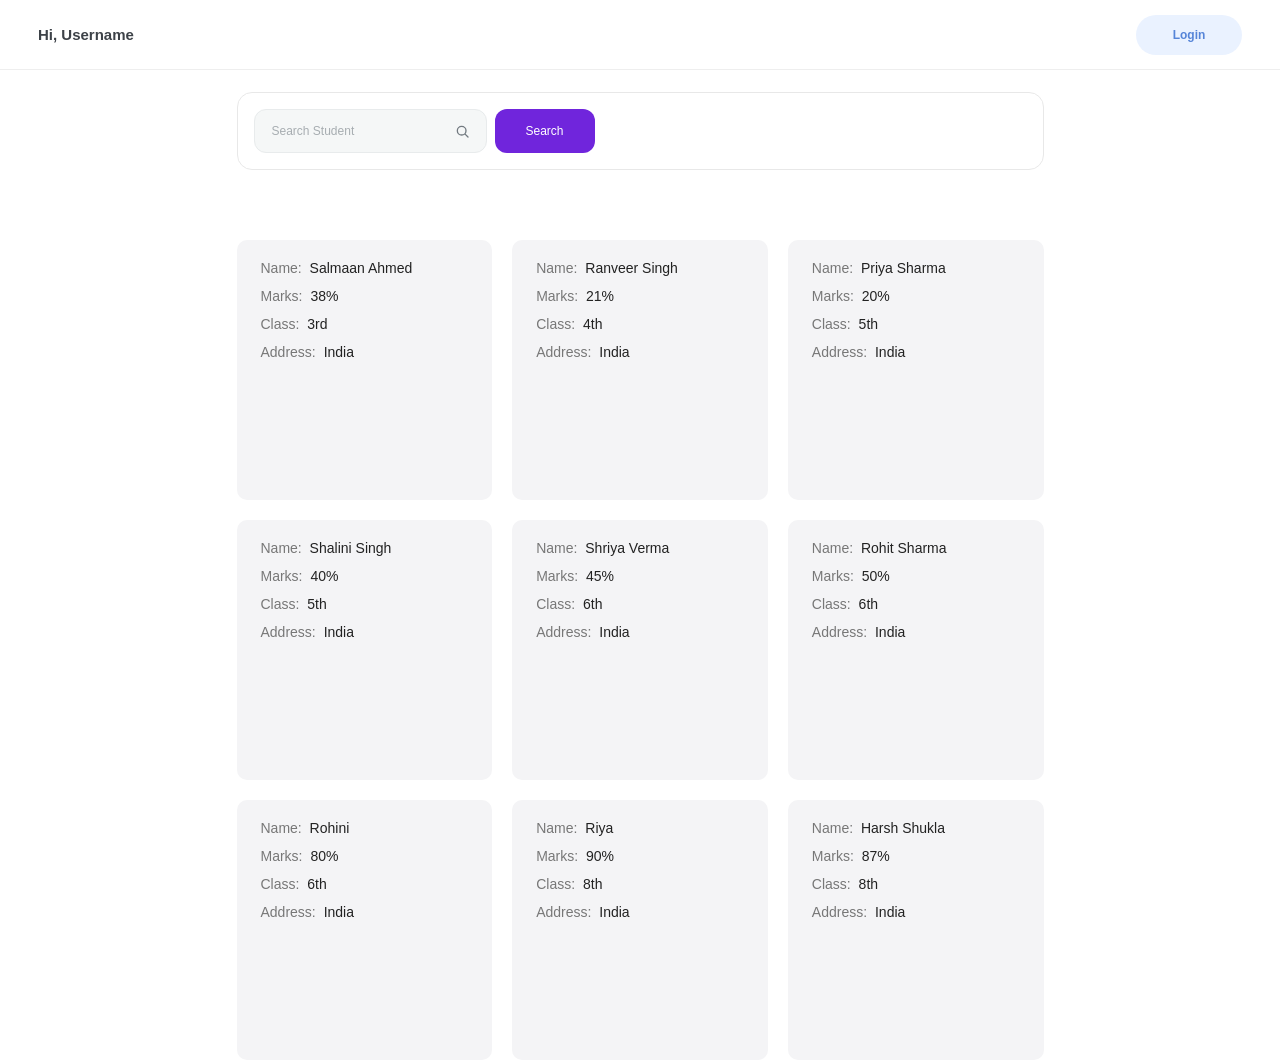
<file: JavaScript/TASKS/map filter exercise/index.html>
<!DOCTYPE html>
<html lang="en">
<head>
  <meta charset="UTF-8">
  <meta name="viewport" content="width=device-width, initial-scale=1.0">
  <title>map filter exercise</title>
  <link rel="stylesheet" href="style.css">
</head>
<body>
  <header class="page-header">
    <p>Hi, Username</p>
    <button class="login-button" type="button">Login</button>
  </header>

  <div class="searchbar">
    <form role="search">
      <div class="search-input">
        <input
          type="search"
          name="q"
          placeholder="Search Student"
          aria-label="Search students"
        >
        <svg viewBox="0 0 24 24" aria-hidden="true">
          <path d="m21 21-4.35-4.35m1.35-5.15a6.5 6.5 0 1 1-13 0 6.5 6.5 0 0 1 13 0Z"></path>
        </svg>
      </div>
      <button type="submit">Search</button>
    </form>
  </div>

  <div class="card-grid" id="student-cards"></div>
  <script src="script.js"></script>
</body>
</html>
</file>
<file: JavaScript/TASKS/map filter exercise/style.css>
* {
  box-sizing: border-box;
  margin: 0;
  padding: 0;
  font-family: -apple-system, BlinkMacSystemFont, "Segoe UI", Roboto, Helvetica, Arial, sans-serif;
}

body {
  background-color: #ffffff;
  color: #3d4248;
}

.page-header {
  height: 70px;
  display: flex;
  align-items: center;
  justify-content: space-between;
  padding: 0 38px;
  border-bottom: 1px solid #eeeeee;
}

.page-header p {
  font-size: 15px;
  font-weight: 600;
}

.login-button {
  width: 106px;
  height: 40px;
  border: 0;
  border-radius: 22px;
  background-color: #eaf2ff;
  color: #5685d8;
  font-size: 12px;
  font-weight: 600;
}

.searchbar {
  position: sticky;
  top: 0;
  z-index: 10;
  max-width: 807px;
  height: 78px;
  margin: 22px auto 18px;
  padding: 16px;
  border: 1px solid #e8e8e8;
  border-radius: 15px;
  background-color: #ffffff;
  margin-bottom: 70px;
}

.searchbar form {
  display: flex;
  align-items: center;
  gap: 8px;
}

.search-input {
  position: relative;
  width: 233px;
}

.searchbar input {
  width: 100%;
  height: 44px;
  padding: 0 38px 0 17px;
  border: 1px solid #e8ebec;
  border-radius: 12px;
  outline: none;
  background-color: #f5f7f7;
  color: #53585d;
  font-size: 12px;
}

.searchbar input::placeholder {
  color: #a7adb1;
}

.search-input svg {
  position: absolute;
  top: 14px;
  right: 17px;
  width: 16px;
  height: 16px;
  fill: none;
  stroke: #727a80;
  stroke-linecap: round;
  stroke-width: 2;
}

.searchbar button {
  width: 100px;
  height: 44px;
  border: 0;
  border-radius: 12px;
  background-color: #7025dc;
  color: #ffffff;
  cursor: pointer;
  font-size: 12px;
}

.card-grid {
  display: grid;
  grid-template-columns: repeat(3, 1fr);
  gap: 20px;
  max-width: 807px;
  margin: 0 auto;
}

.card {
  min-height: 260px;
  padding: 20px 24px;
  border-radius: 10px;
  background-color: #f4f4f6;
}

.card p {
  margin-bottom: 12px;
  color: #222222;
  font-size: 14px;
  font-weight: 500;
}

.card p:last-child {
  margin-bottom: 0;
}

.card span {
  margin-right: 4px;
  color: #777777;
  font-weight: 400;
}

@media (max-width: 650px) {
  .page-header {
    padding: 0 20px;
  }

  .searchbar {
    margin-right: 20px;
    margin-left: 20px;
  }

  .card-grid {
    grid-template-columns: 10fr;
    margin: 100px 20px;
  }
}
</file>
